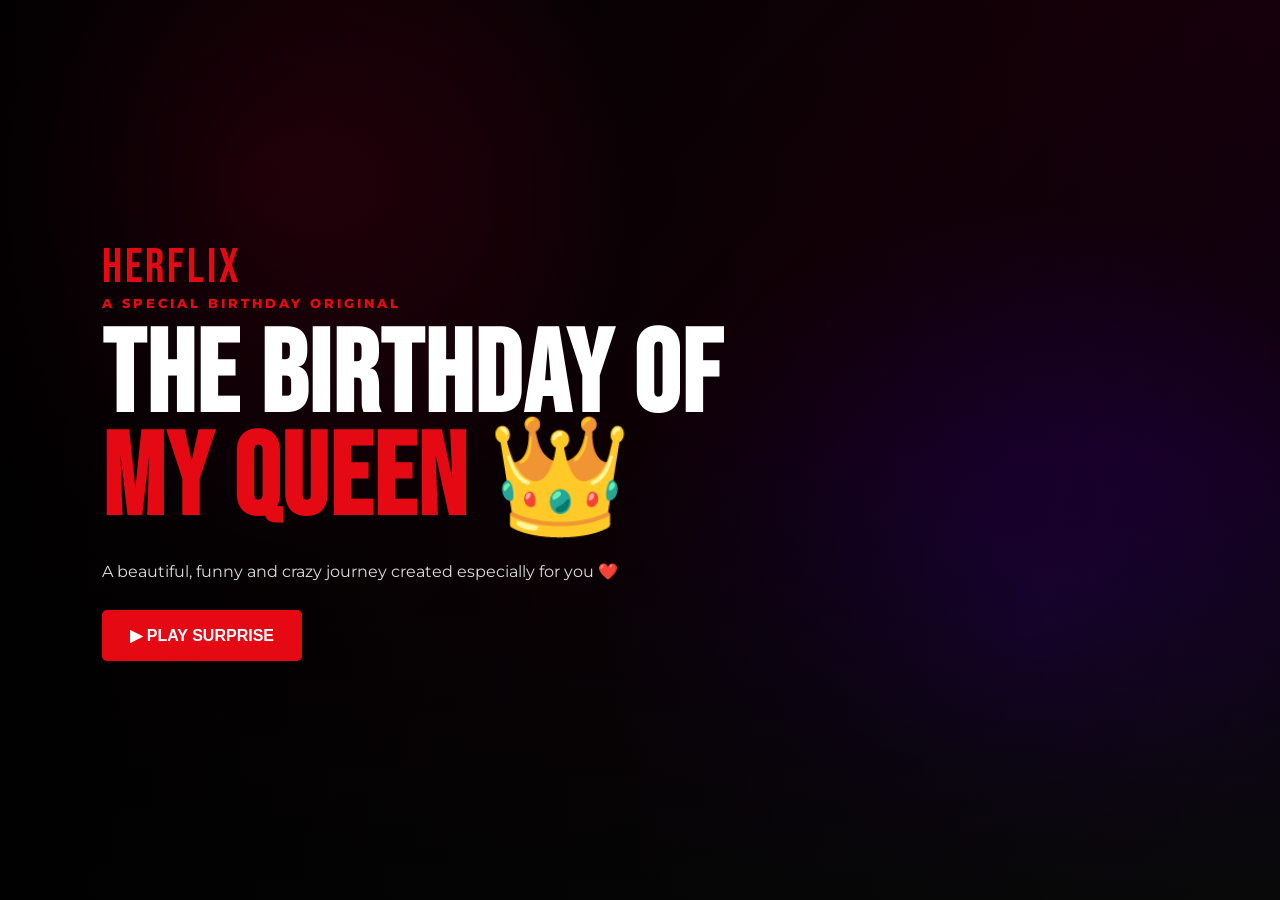
<file: bday/index.html>
<!DOCTYPE html><html lang="en">
<head>
  <meta charset="UTF-8">
  <meta name="viewport" content="width=device-width, initial-scale=1.0">  <title>HERFLIX ❤️ Birthday Special</title>  <link rel="stylesheet" href="style.css">  <link rel="preconnect" href="https://fonts.googleapis.com">
  <link rel="preconnect" href="https://fonts.gstatic.com" crossorigin>  <link href="https://fonts.googleapis.com/css2?family=Bebas+Neue&family=Montserrat:wght@400;500;600;700;800&display=swap" rel="stylesheet">
</head><body>  <!-- INTRO -->  <section class="intro-screen" id="introScreen"><div class="netflix-logo">HERFLIX</div>

<div class="intro-content">
  <p class="original">A SPECIAL BIRTHDAY ORIGINAL</p>

  <h1>
    THE BIRTHDAY OF
    <span>MY QUEEN 👑</span>
  </h1>

  <p class="intro-text">
    A beautiful, funny and crazy journey
    created especially for you ❤️
  </p>

  <button class="play-btn" id="startBtn">
    ▶ PLAY SURPRISE
  </button>
</div>

  </section>  <!-- MAIN WEBSITE -->  <main id="mainContent" class="hidden"><!-- NAVBAR -->
<nav>

  <h2 class="logo">HERFLIX<span>.</span></h2>

  <div class="nav-links">
    <a href="#home">Home</a>
    <a href="#memories">Memories</a>
    <a href="#gifts">Gifts</a>
    <a href="#surprise">Surprise</a>
  </div>

  <button id="musicBtn" class="music-btn">
    🔊
  </button>

</nav>


<!-- HERO -->
<section class="hero" id="home">

  <div class="hero-overlay"></div>

  <div class="hero-content">

    <p class="tag">HERFLIX ORIGINAL 🎬</p>

    <h1>
      HAPPY BIRTHDAY
      <span>BUBU ❤️</span>
    </h1>

    <p>
      Today the entire HERFLIX universe
      is celebrating its most important person. 👑
    </p>

    <div class="hero-buttons">

      <button class="main-btn" id="watchStory">
        ▶ Watch Our Story
      </button>

      <button class="info-btn" id="showFacts">
        ℹ Funny Facts
      </button>

    </div>

  </div>

</section>


<!-- CONTINUE WATCHING -->
<section class="content-section">

  <h2>🔥 Continue Watching</h2>

  <div class="movie-row">

    <div class="movie-card" data-popup="queen">

      <img src="memory1.jpg" alt="Memory">

      <div class="card-info">
        <h3>The Birthday Queen 👑</h3>
        <p>Today she owns the entire world.</p>
      </div>

    </div>


    <div class="movie-card" data-popup="crazy">

      <img src="memory2.jpg" alt="Memory">

      <div class="card-info">
        <h3>How She Became So Crazy 😂</h3>
        <p>A mystery nobody can solve.</p>
      </div>

    </div>


    <div class="movie-card" data-popup="heart">

      <img src="memory3.jpg" alt="Memory">

      <div class="card-info">
        <h3>She Stole My Heart ❤️</h3>
        <p>And never returned it.</p>
      </div>

    </div>


    <div class="movie-card" data-popup="drama">

      <img src="memory4.jpg" alt="Memory">

      <div class="card-info">
        <h3>The Drama Queen 😂👑</h3>
        <p>Season 1 is still running...</p>
      </div>

    </div>

  </div>

</section>


<!-- MEMORIES -->
<section class="content-section memories" id="memories">

  <div class="section-title">

    <h2>❤️ Our Favourite Memories</h2>

    <button id="memoryShuffle">
      🔀 Shuffle Memories
    </button>

  </div>


  <div class="memory-grid">

    <div class="memory-item">
      <img src="memory5.jpg" alt="Memory">
      <span>Episode 01 ❤️</span>
    </div>

    <div class="memory-item">
      <img src="memory6.jpg" alt="Memory">
      <span>Episode 02 😂</span>
    </div>

    <div class="memory-item">
      <img src="memory7.jpg" alt="Memory">
      <span>Episode 03 🥹</span>
    </div>

    <div class="memory-item">
      <img src="memory8.jpg" alt="Memory">
      <span>Episode 04 ❤️</span>
    </div>

    <div class="memory-item">
      <img src="memory9.jpg" alt="Memory">
      <span>Episode 05 🎉</span>
    </div>

    <div class="memory-item">
      <img src="memory10.jpg" alt="Memory">
      <span>Best Episode Ever ❤️</span>
    </div>

  </div>

</section>


<!-- VIDEO SURPRISE -->
<section class="video-section">

  <div class="video-box">

    <p class="tag">EXCLUSIVE HERFLIX CONTENT</p>

    <h2>OUR STORY ❤️</h2>

    <p>
      Every photo has a memory.
      Every memory has a story.
    </p>

    <button class="main-btn" id="playVideo">
      ▶ PLAY VIDEO SURPRISE
    </button>

  </div>

</section>


<!-- GIFTS -->
<section class="content-section" id="gifts">

  <h2>🎁 Birthday Gifts For You</h2>

  <p class="gift-subtitle">
    These gifts are expensive... emotionally 😂❤️
  </p>


  <div class="gift-container">

    <div class="gift-box" data-gift="1">
      <div class="gift-icon">🎁</div>
      <h3>Gift #01</h3>
      <p>Open Me</p>
    </div>

    <div class="gift-box" data-gift="2">
      <div class="gift-icon">🎀</div>
      <h3>Gift #02</h3>
      <p>Very Expensive 😂</p>
    </div>

    <div class="gift-box" data-gift="3">
      <div class="gift-icon">📦</div>
      <h3>Gift #03</h3>
      <p>Don't Shake It 👀</p>
    </div>

    <div class="gift-box secret-gift" data-gift="4">
      <div class="gift-icon">🔒</div>
      <h3>SECRET GIFT</h3>
      <p>Only For Birthday Girl</p>
    </div>

  </div>

</section>


<!-- FUNNY PROFILE -->
<section class="profile-section">

  <p class="tag">OFFICIAL CHARACTER PROFILE</p>

  <h2>THE BIRTHDAY GIRL 😂❤️</h2>


  <div class="stats-box">

    <div class="stat">

      <div class="stat-title">
        <span>Cuteness 😍</span>
        <b>100%</b>
      </div>

      <div class="progress">
        <div class="progress-bar" data-progress="100"></div>
      </div>

    </div>


    <div class="stat">

      <div class="stat-title">
        <span>Drama Level 😂</span>
        <b>99%</b>
      </div>

      <div class="progress">
        <div class="progress-bar" data-progress="99"></div>
      </div>

    </div>


    <div class="stat">

      <div class="stat-title">
        <span>Making Me Smile ❤️</span>
        <b>1000%</b>
      </div>

      <div class="progress">
        <div class="progress-bar" data-progress="100"></div>
      </div>

    </div>


    <div class="stat">

      <div class="stat-title">
        <span>Anger Speed 😭😂</span>
        <b>INSTANT</b>
      </div>

      <div class="progress">
        <div class="progress-bar" data-progress="100"></div>
      </div>

    </div>

  </div>

</section>


<!-- ROULETTE -->
<section class="roulette-section">

  <p class="tag">TRY YOUR LUCK 😂</p>

  <h2>BIRTHDAY SURPRISE SPINNER 🎡</h2>

  <div class="wheel-area">

    <div id="wheel">

      <span>❤️</span>
      <span>🎁</span>
      <span>😂</span>
      <span>👑</span>
      <span>🍫</span>
      <span>✨</span>

    </div>

    <div class="pointer">▼</div>

  </div>

  <button id="spinBtn" class="main-btn">
    SPIN THE WHEEL 🎡
  </button>

</section>


<!-- SECRET SURPRISE -->
<section class="secret-section" id="surprise">

  <div class="secret-box">

    <div class="lock">🔐</div>

    <p class="tag">TOP SECRET CONTENT</p>

    <h2>DO NOT OPEN 👀</h2>

    <p>
      Only the birthday girl can unlock this surprise.
    </p>

    <button id="secretBtn">
      UNLOCK SECRET
    </button>

  </div>

</section>


<!-- SECRET MESSAGE -->
<section class="love-letter">

  <button id="dontClick">
    👀 Don't Click This
  </button>

  <div id="hiddenMessage" class="hidden-message">

    <h2>Oops... You Found It 😂❤️</h2>

    <p id="typewriter"></p>

  </div>

</section>


<!-- FINAL -->
<section class="final-section">

  <p class="tag">HERFLIX PRESENTS</p>

  <h1>THE END?</h1>

  <div class="ending-message hidden">

    <h2>Bubu❤️</h2>

    <h1>
      HAPPY BIRTHDAY
      <span>MY Love 👑🎂</span>
    </h1>

    <p>
      Thanks for being the main character
      in my favourite story. ❤️
    </p>

    <h3>
      NEXT SEASON:
      MORE CRAZY MEMORIES TOGETHER 😂❤️
    </h3>

  </div>

  <button id="finalSurprise" class="main-btn">
    ONE LAST SURPRISE 🎉
  </button>

</section>


<!-- FOOTER -->
<footer>

  <h2>HERFLIX ❤️</h2>

  <p>
    Created specially for the most amazing
    birthday girl in the universe. 👑
  </p>

  <small>
    © Birthday Special • Season 1 • Forever ❤️
  </small>

</footer>

  </main>  <!-- POPUP -->  <div class="popup hidden" id="popup"><div class="popup-content">

  <button id="closePopup">
    ✕
  </button>

  <div id="popupText"></div>

</div>

  </div>  <!-- VIDEO MODAL -->  <div class="video-modal hidden" id="videoModal"><button id="closeVideo">
  ✕
</button>

<video id="surpriseVideo" controls>

  <source
    src="surprise.mp4"
    type="video/mp4"
    
  >


</video>

  </div>  <!-- MUSIC -->  <audio id="backgroundMusic" loop><source
  src="audio.mp4"
  type="audio/mp4"
  
  
>

  </audio>  <!-- PARTICLES -->  <div id="heartContainer"></div>
  <div id="confettiContainer"></div>
  <div id="sparkleContainer"></div>  <script src="script.js"></script></body>
</html>
</file>
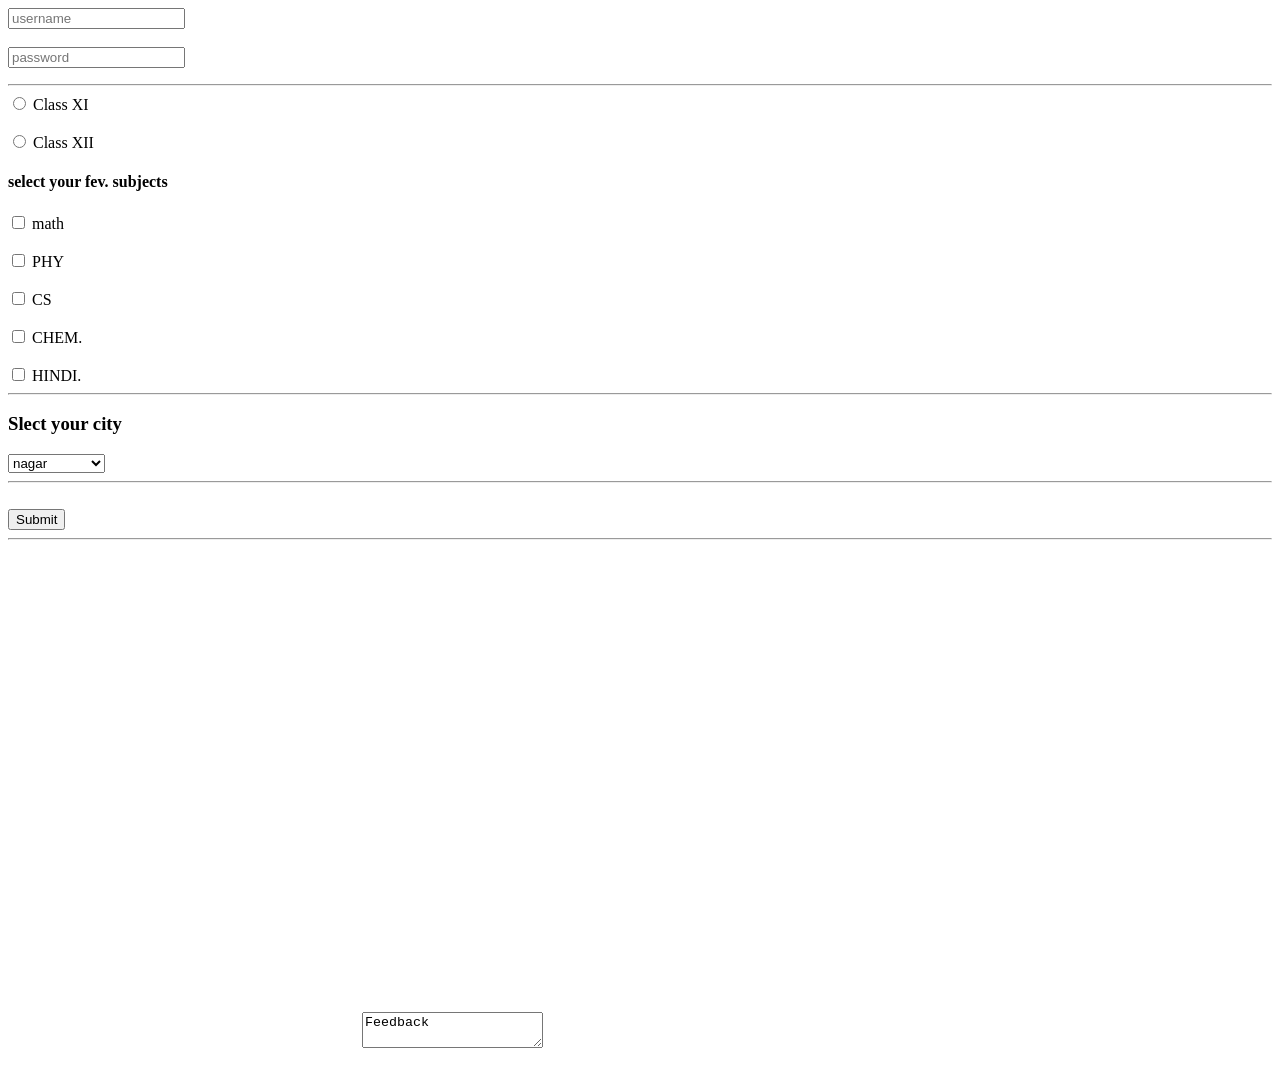
<file: form.html>
<!-- <!DOCTYPE html>
<html lang="en">
<head>
    <meta charset="UTF-8">
    <meta name="viewport" content="width=device-width, initial-scale=1.0">
    <title>Document</title>
</head>
<body>
    

 -->
<form action="/action.php">

<input type="text" placeholder="username ">
<br>
<br>
<input type="password" placeholder="password"  > 
</form>
<!-- this is type input and password  -->
 <hr>
 <!-- now see lable -->
    
  <form action="/action.php">
    <label for="102">
    <input type="radio" value="CLASS XI" id="102" name="class"> Class XI
    <br><br>
    </label>
    <label for="103">
    <input type="radio" value="CLASS XII" id="103" name="class"> Class XII
    </label>

<h4> select your fev. subjects</h4>
<form action="/action.php">
    <label for="math">
    <input type="checkbox" value="math" id="102" name="subject"> math
    <br><br>
    </label>
    <label for="phy">
    <input type="checkbox" value="phy" id="103" name="subject"> PHY
    <br><br>
    </label>
<label for="computer scienc">
    <input type="checkbox" value="computer scienc" id="104" name="subject"> CS <br><br>
    </label>
<label for="chem">
    <input type="checkbox" value="chem" id="105" name="subject"> CHEM.
    </label> <br><br>
<label for="hindi">
    <input type="checkbox" value="hindi" id="106" name="subject"> HINDI.
    </label>
    <hr>
    <h3>Slect your city</h3>
    <select name="city">
    <option value="nagar">nagar</option>
    <option value="shivaji nagar ">shivaji  nagar</option>
    <option value="beed">beed</option>
    <option value="pune">pune</option>
    <option value="kalyan">kalyan</option>
    </select>
    <br><hr>
    <br>
    <input type="submit" name="submit" >
<hr>
<iframe height="500" width="350" src="https://www.wikipedia.org/" frameborder="0" title="wiki pedia"></iframe>
<textarea name="feedback" id="101" placeholder=" please give your valueable feedback" rows="2">Feedback </textarea>
</form>
</body>
</html>
</file>
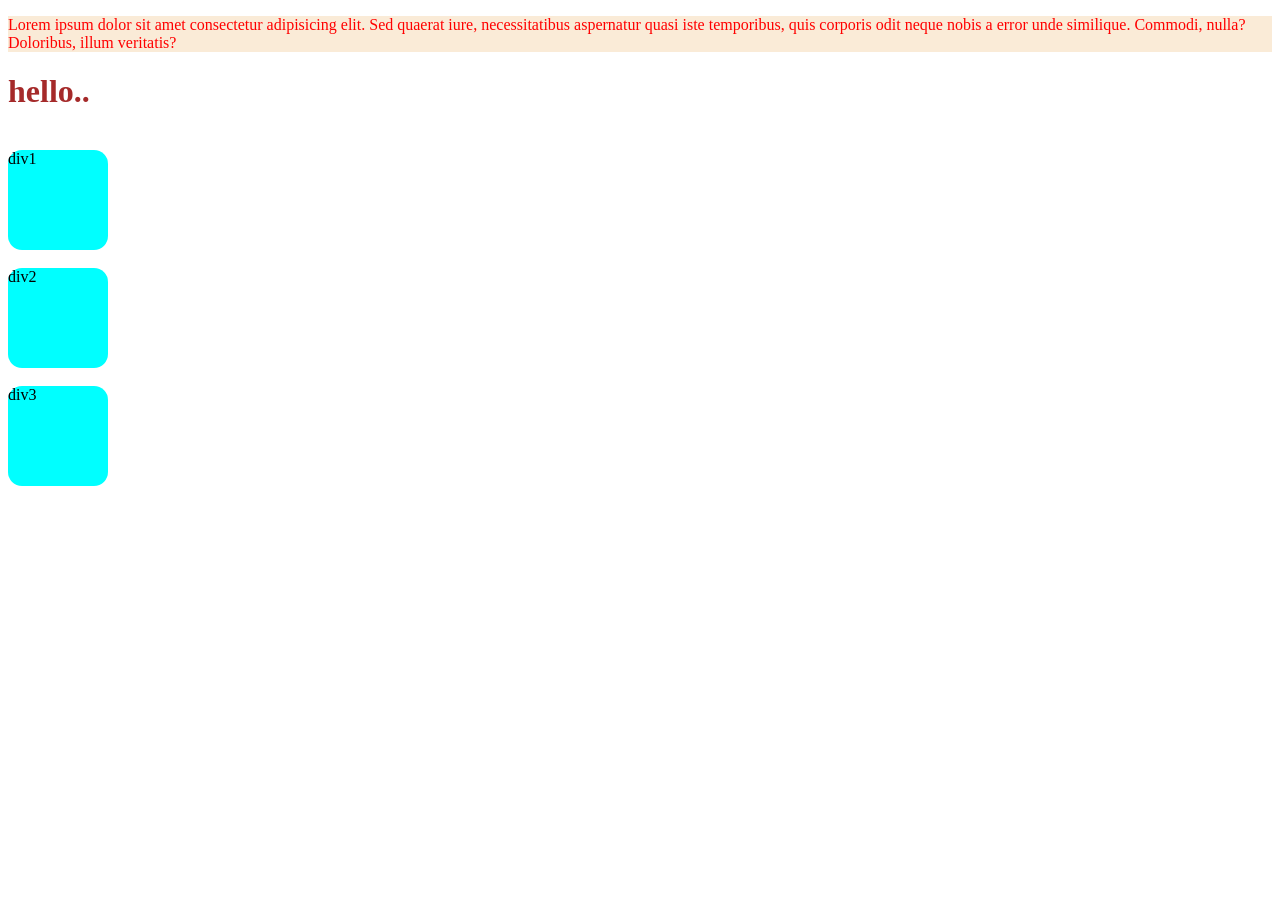
<file: level 2.html>
<!DOCTYPE html>
<html lang="en">
<head>
    <meta charset="UTF-8">
    <meta name="viewport" content="width=device-width, initial-scale=1.0">
    <title>css level</title>
    <link rel="stylesheet" href="style.css">
</head>
<body>
<p>
    Lorem ipsum dolor sit amet consectetur adipisicing elit. Sed quaerat iure, necessitatibus aspernatur quasi iste temporibus, quis corporis odit neque nobis a error unde similique. Commodi, nulla? Doloribus, illum veritatis?
</p>
<h1>
    hello..
</h1>
<br>
 <div>
    div1
</div>
<br>
<div>div2</div>
<br>
<div>div3</div> 

    

    
</body>
</html>
</file>
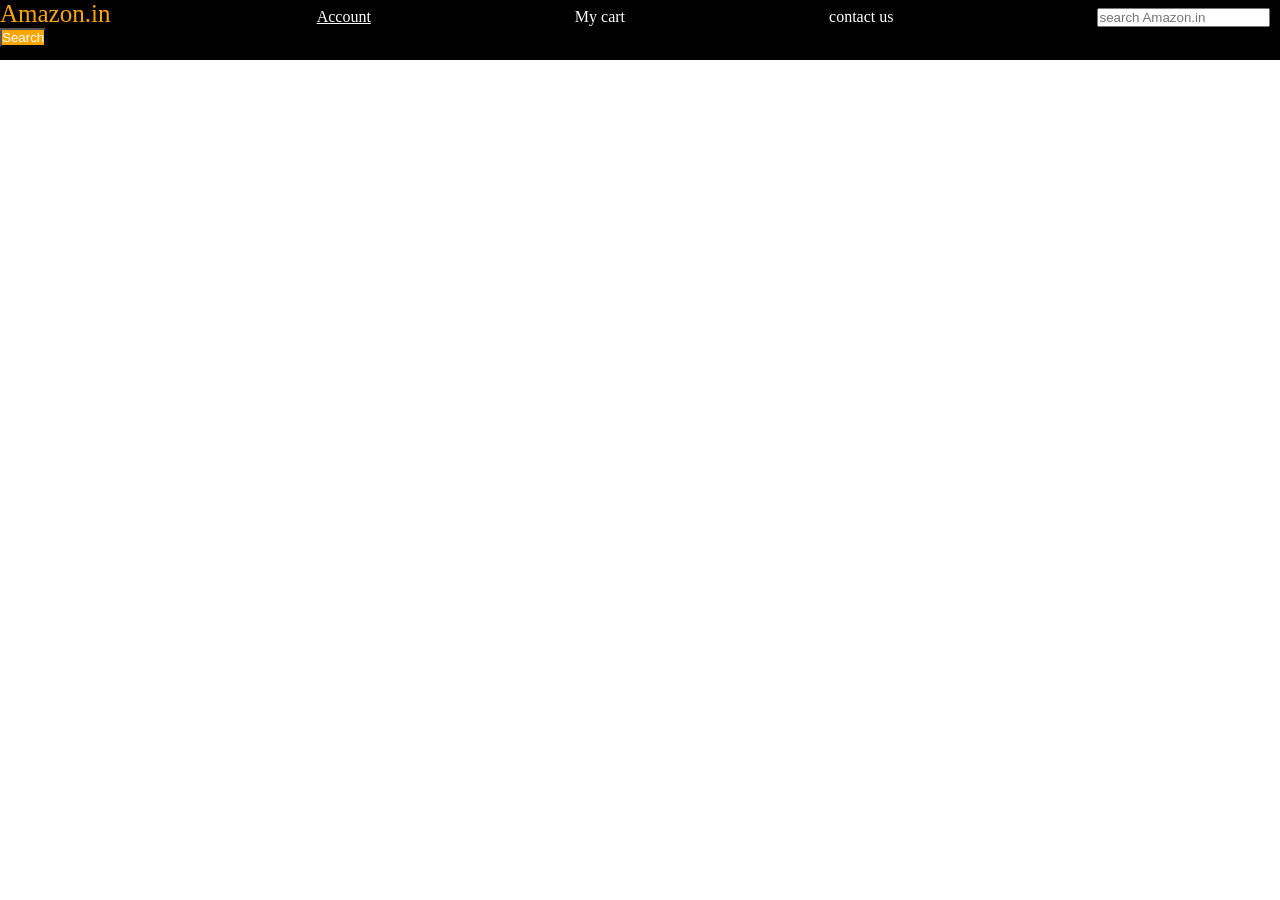
<file: navbar top.html>
<!DOCTYPE html>
<html lang="en">
<head>
    <meta charset="UTF-8">
    <meta name="viewport" content="width=device-width, initial-scale=1.0">
    <title>css level 3</title>
    <link rel="stylesheet" href="style1.css">
</head>
<body>
<div 
id="navbar">
        
    <a id="logo"> Amazon.in </a>
    <a href="account">Account</a>
    <a>My cart</a>
    <a>contact us </a>
    
    <input placeholder="search Amazon.in">
    <button> Search</button>
    
<a href=""></a>
 </div>
</body>
</html>
</file>
<file: bday/style.css>
*{
margin:0;
padding:0;
box-sizing:border-box;
}

html{
scroll-behavior:smooth;
}

body{
font-family:"Montserrat",sans-serif;
background:#090909;
color:#fff;
overflow-x:hidden;
}

.hidden{
display:none!important;
}

.intro-screen{
min-height:100vh;
display:flex;
flex-direction:column;
justify-content:center;
padding:50px 8%;
position:relative;
overflow:hidden;
background:
radial-gradient(circle at 20% 20%,#6f0020 0%,transparent 30%),
radial-gradient(circle at 80% 70%,#25004d 0%,transparent 35%),
linear-gradient(135deg,#050505,#180009,#070014);
}

.intro-screen::before,
.hero::before{
content:"";
position:absolute;
inset:0;
background:
linear-gradient(90deg,rgba(0,0,0,.9),transparent),
linear-gradient(0deg,#090909,transparent 50%);
}

.netflix-logo,
.logo{
font-family:"Bebas Neue",sans-serif;
letter-spacing:3px;
color:#e50914;
font-size:3rem;
position:relative;
z-index:2;
}

.intro-content{
max-width:750px;
position:relative;
z-index:2;
animation:introIn 1.2s ease;
}

.original,
.tag{
color:#e50914;
font-weight:800;
letter-spacing:3px;
font-size:.8rem;
margin-bottom:15px;
}

.intro-content h1,
.hero h1,
.final-section h1{
font-family:"Bebas Neue",sans-serif;
font-size:clamp(3.5rem,9vw,8rem);
line-height:.9;
letter-spacing:2px;
}

.intro-content h1 span,
.hero h1 span,
.final-section h1 span{
display:block;
color:#e50914;
}

.intro-text,
.hero p{
margin:25px 0;
line-height:1.7;
max-width:550px;
color:#ddd;
}

.play-btn,
.main-btn,
.info-btn,
#secretBtn,
#dontClick,
#memoryShuffle{
border:none;
cursor:pointer;
font-weight:800;
border-radius:5px;
transition:.3s;
}

.play-btn,
.main-btn{
background:#e50914;
color:#fff;
padding:16px 28px;
font-size:1rem;
}

.play-btn:hover,
.main-btn:hover{
transform:scale(1.06);
box-shadow:0 0 30px rgba(229,9,20,.5);
}

#mainContent{
animation:fadeIn 1s ease;
}

nav{
height:70px;
padding:0 5%;
display:flex;
align-items:center;
gap:35px;
position:sticky;
top:0;
z-index:100;
background:rgba(9,9,9,.92);
backdrop-filter:blur(15px);
}

.nav-links{
display:flex;
gap:22px;
flex:1;
}

.nav-links a{
color:#ddd;
text-decoration:none;
font-size:.9rem;
}

.nav-links a:hover{
color:#e50914;
}

.music-btn{
width:40px;
height:40px;
border:none;
border-radius:50%;
cursor:pointer;
background:#222;
color:#fff;
font-size:1rem;
}

.hero{
min-height:85vh;
padding:120px 8%;
position:relative;
display:flex;
align-items:center;
background:
linear-gradient(90deg,#080808 10%,rgba(0,0,0,.25)),
url("memory1.jpg") center/cover;
}

.hero-overlay{
position:absolute;
inset:0;
background:
linear-gradient(90deg,rgba(0,0,0,.95),rgba(0,0,0,.15)),
linear-gradient(0deg,#090909,transparent 50%);
}

.hero-content{
position:relative;
z-index:2;
}

.hero-buttons{
display:flex;
gap:12px;
}

.info-btn{
padding:16px 25px;
background:rgba(255,255,255,.18);
color:#fff;
backdrop-filter:blur(10px);
}

.info-btn:hover{
background:#fff;
color:#000;
}

.content-section{
padding:70px 5%;
position:relative;
}

.content-section h2,
.profile-section h2,
.roulette-section h2,
.video-section h2{
font-size:clamp(1.7rem,4vw,2.5rem);
margin-bottom:25px;
}

.movie-row{
display:flex;
gap:18px;
overflow-x:auto;
padding:20px 5px;
}

.movie-row::-webkit-scrollbar{
height:5px;
}

.movie-row::-webkit-scrollbar-thumb{
background:#e50914;
}

.movie-card{
min-width:260px;
height:360px;
border-radius:8px;
overflow:hidden;
position:relative;
cursor:pointer;
transition:.4s;
background:#181818;
}

.movie-card:hover{
transform:scale(1.08);
z-index:5;
box-shadow:0 15px 40px #000;
}

.movie-card img{
width:100%;
height:100%;
object-fit:cover;
transition:.5s;
}

.movie-card:hover img{
transform:scale(1.1);
filter:brightness(.45);
}

.card-info{
position:absolute;
bottom:-120px;
left:0;
width:100%;
padding:20px;
background:linear-gradient(transparent,#000 30%);
transition:.4s;
}

.movie-card:hover .card-info{
bottom:0;
}

.card-info h3{
margin-bottom:8px;
}

.card-info p{
font-size:.75rem;
color:#ddd;
}

.section-title{
display:flex;
justify-content:space-between;
align-items:center;
gap:20px;
}

#memoryShuffle{
background:#222;
color:#fff;
padding:12px 18px;
}

.memory-grid{
display:grid;
grid-template-columns:repeat(auto-fit,minmax(220px,1fr));
gap:20px;
}

.memory-item{
height:260px;
overflow:hidden;
position:relative;
border-radius:8px;
cursor:pointer;
}

.memory-item img{
width:100%;
height:100%;
object-fit:cover;
transition:.5s;
}

.memory-item:hover img{
transform:scale(1.15);
}

.memory-item::after{
content:"";
position:absolute;
inset:0;
background:linear-gradient(transparent,rgba(0,0,0,.9));
}

.memory-item span{
position:absolute;
bottom:18px;
left:18px;
z-index:2;
font-weight:bold;
}

.video-section{
min-height:500px;
display:grid;
place-items:center;
text-align:center;
padding:60px 20px;
background:
radial-gradient(circle,#31000b,transparent 55%),
#070707;
}

.video-box{
max-width:650px;
}

.video-box p{
margin:20px 0;
color:#ccc;
}

.gift-subtitle{
color:#aaa;
margin-top:-15px;
margin-bottom:30px;
}

.gift-container{
display:grid;
grid-template-columns:repeat(auto-fit,minmax(180px,1fr));
gap:25px;
}

.gift-box{
min-height:230px;
background:
linear-gradient(145deg,#2a0011,#12000b);
border:1px solid rgba(255,255,255,.1);
border-radius:15px;
display:flex;
flex-direction:column;
align-items:center;
justify-content:center;
gap:12px;
cursor:pointer;
transition:.4s;
position:relative;
overflow:hidden;
}

.gift-box::before{
content:"";
width:120%;
height:2px;
position:absolute;
top:50%;
left:-10%;
background:#e50914;
transform:rotate(-20deg);
box-shadow:0 0 20px #e50914;
}

.gift-box:hover{
transform:translateY(-10px) rotate(2deg);
box-shadow:0 20px 50px rgba(229,9,20,.3);
}

.gift-icon{
font-size:4rem;
animation:giftFloat 2s infinite ease-in-out;
}

.secret-gift{
background:linear-gradient(145deg,#190029,#07000f);
}

.profile-section,
.roulette-section,
.final-section{
padding:100px 8%;
text-align:center;
position:relative;
overflow:hidden;
}

.profile-section{
background:
radial-gradient(circle at center,#28000c,transparent 60%);
}

.stats-box{
max-width:700px;
margin:40px auto 0;
text-align:left;
}

.stat{
margin:25px 0;
}

.stat-title{
display:flex;
justify-content:space-between;
margin-bottom:10px;
}

.progress{
height:12px;
background:#222;
border-radius:20px;
overflow:hidden;
}

.progress-bar{
height:100%;
width:0;
background:linear-gradient(90deg,#e50914,#ff4773);
border-radius:20px;
transition:2s cubic-bezier(.2,.8,.2,1);
}

.roulette-section{
background:linear-gradient(135deg,#090909,#1b0010,#090909);
}

.wheel-area{
position:relative;
width:280px;
height:280px;
margin:45px auto;
}

#wheel{
width:280px;
height:280px;
border-radius:50%;
border:10px solid #e50914;
background:conic-gradient(
#ff1744 0deg 60deg,
#ffb300 60deg 120deg,
#7c4dff 120deg 180deg,
#00bcd4 180deg 240deg,
#43a047 240deg 300deg,
#ff4081 300deg 360deg
);
transition:transform 5s cubic-bezier(.1,.7,.1,1);
position:relative;
display:flex;
align-items:center;
justify-content:center;
}

#wheel span{
position:absolute;
font-size:2rem;
}

#wheel span:nth-child(1){top:20px}
#wheel span:nth-child(2){right:30px;top:65px}
#wheel span:nth-child(3){right:25px;bottom:55px}
#wheel span:nth-child(4){bottom:20px}
#wheel span:nth-child(5){left:25px;bottom:55px}
#wheel span:nth-child(6){left:25px;top:65px}

.pointer{
position:absolute;
top:-30px;
left:50%;
transform:translateX(-50%);
color:#fff;
font-size:3rem;
z-index:2;
}

.secret-section{
min-height:600px;
display:grid;
place-items:center;
padding:50px 20px;
background:
radial-gradient(circle,#280024,transparent 50%),
#050505;
}

.secret-box{
max-width:550px;
width:100%;
padding:60px 30px;
text-align:center;
background:rgba(255,255,255,.05);
border:1px solid rgba(255,255,255,.12);
border-radius:20px;
backdrop-filter:blur(15px);
}

.lock{
font-size:4rem;
margin-bottom:20px;
animation:pulse 2s infinite;
}

#secretBtn{
margin-top:25px;
padding:15px 25px;
background:#fff;
color:#000;
}

.love-letter{
padding:100px 20px;
text-align:center;
}

#dontClick{
padding:18px 30px;
background:#222;
color:#fff;
}

.hidden-message{
max-width:700px;
margin:40px auto;
padding:30px;
border-left:3px solid #e50914;
background:#111;
}

.hidden-message h2{
margin-bottom:20px;
}

.final-section{
min-height:90vh;
display:grid;
place-items:center;
align-content:center;
background:
radial-gradient(circle at center,#490014,transparent 55%),
#050505;
}

.ending-message{
margin:30px auto;
}

.ending-message h2{
color:#e50914;
font-size:3rem;
}

.ending-message h3{
margin-top:25px;
color:#ffccdb;
}

footer{
padding:60px 20px;
text-align:center;
background:#000;
}

footer h2{
font-family:"Bebas Neue",sans-serif;
color:#e50914;
font-size:3rem;
}

footer p{
color:#aaa;
margin:10px;
}

footer small{
color:#555;
}

.popup,
.video-modal{
position:fixed;
inset:0;
z-index:999;
background:rgba(0,0,0,.88);
display:grid;
place-items:center;
padding:20px;
}

.popup-content{
position:relative;
max-width:600px;
width:100%;
padding:50px 30px;
border-radius:20px;
background:linear-gradient(145deg,#25000d,#100007);
text-align:center;
animation:popupIn .4s ease;
}

.popup-content h2{
margin-bottom:15px;
color:#e50914;
}

.popup-content p{
line-height:1.7;
color:#ddd;
}

#closePopup,
#closeVideo{
position:absolute;
top:15px;
right:18px;
background:none;
border:none;
color:#fff;
font-size:1.5rem;
cursor:pointer;
}

.video-modal video{
max-width:900px;
width:95%;
max-height:80vh;
}

#closeVideo{
top:30px;
right:30px;
z-index:3;
background:#e50914;
border-radius:50%;
width:45px;
height:45px;
}

#heartContainer,
#confettiContainer,
#sparkleContainer{
position:fixed;
inset:0;
pointer-events:none;
z-index:1000;
overflow:hidden;
}

.heart{
position:absolute;
bottom:-50px;
animation:heartUp linear forwards;
}

.confetti{
position:absolute;
top:-20px;
animation:confettiFall linear forwards;
}

.sparkle{
position:absolute;
font-size:12px;
animation:sparkleAnim 1s linear forwards;
}

@keyframes heartUp{
from{
transform:translateY(0) rotate(0);
opacity:1;
}

to{
transform:translateY(-110vh) rotate(720deg);
opacity:0;
}
}

@keyframes confettiFall{
to{
transform:translateY(110vh) rotate(720deg);
opacity:0;
}
}

@keyframes introIn{
from{
opacity:0;
transform:translateY(40px);
}

to{
opacity:1;
transform:translateY(0);
}
}

@keyframes fadeIn{
from{opacity:0}
to{opacity:1}
}

@keyframes giftFloat{
50%{
transform:translateY(-12px) rotate(8deg);
}
}

@keyframes pulse{
50%{
transform:scale(1.15);
}
}

@keyframes popupIn{
from{
transform:scale(.7);
opacity:0;
}

to{
transform:scale(1);
opacity:1;
}
}

@keyframes sparkleAnim{
to{
transform:scale(2);
opacity:0;
}
}

@media(max-width:700px){

nav{
gap:10px;
padding:0 15px;
}

.nav-links{
display:none;
}

.logo{
font-size:2.2rem;
flex:1;
}

.hero{
padding:100px 7%;
min-height:80vh;
}

.hero-buttons{
flex-direction:column;
align-items:flex-start;
}

.movie-card{
min-width:210px;
height:300px;
}

.section-title{
flex-direction:column;
align-items:flex-start;
}

.wheel-area,
#wheel{
width:240px;
height:240px;
}

}
</file>
<file: style.css>
p{
    background-color: antiquewhite;
    color: red;
}
h1{
    color: brown;
}
/* div{
    height: 100px;
    width: 100px; 
    color: rgb(24, 71, 24);
    background-color: burlywood;
    border-radius: 25px;

} */
div {
    height: 100px;
    width: 100px;
    background-color: aqua;
    border-radius: 14px;
    /* padding: 24px; */
    /* margin: 25px; */
}
</file>
<file: style1.css>
*{
    padding: 0%;margin: 0%;
    color: white;
}

button 
{
    background-color: orange;
}
#navbar {
    height: 60px;
        background-color:black;
    }
#logo 
{
    color: orange;
    font-size: 25px;
}
a{
    margin-right: 200px;
}
</file>
